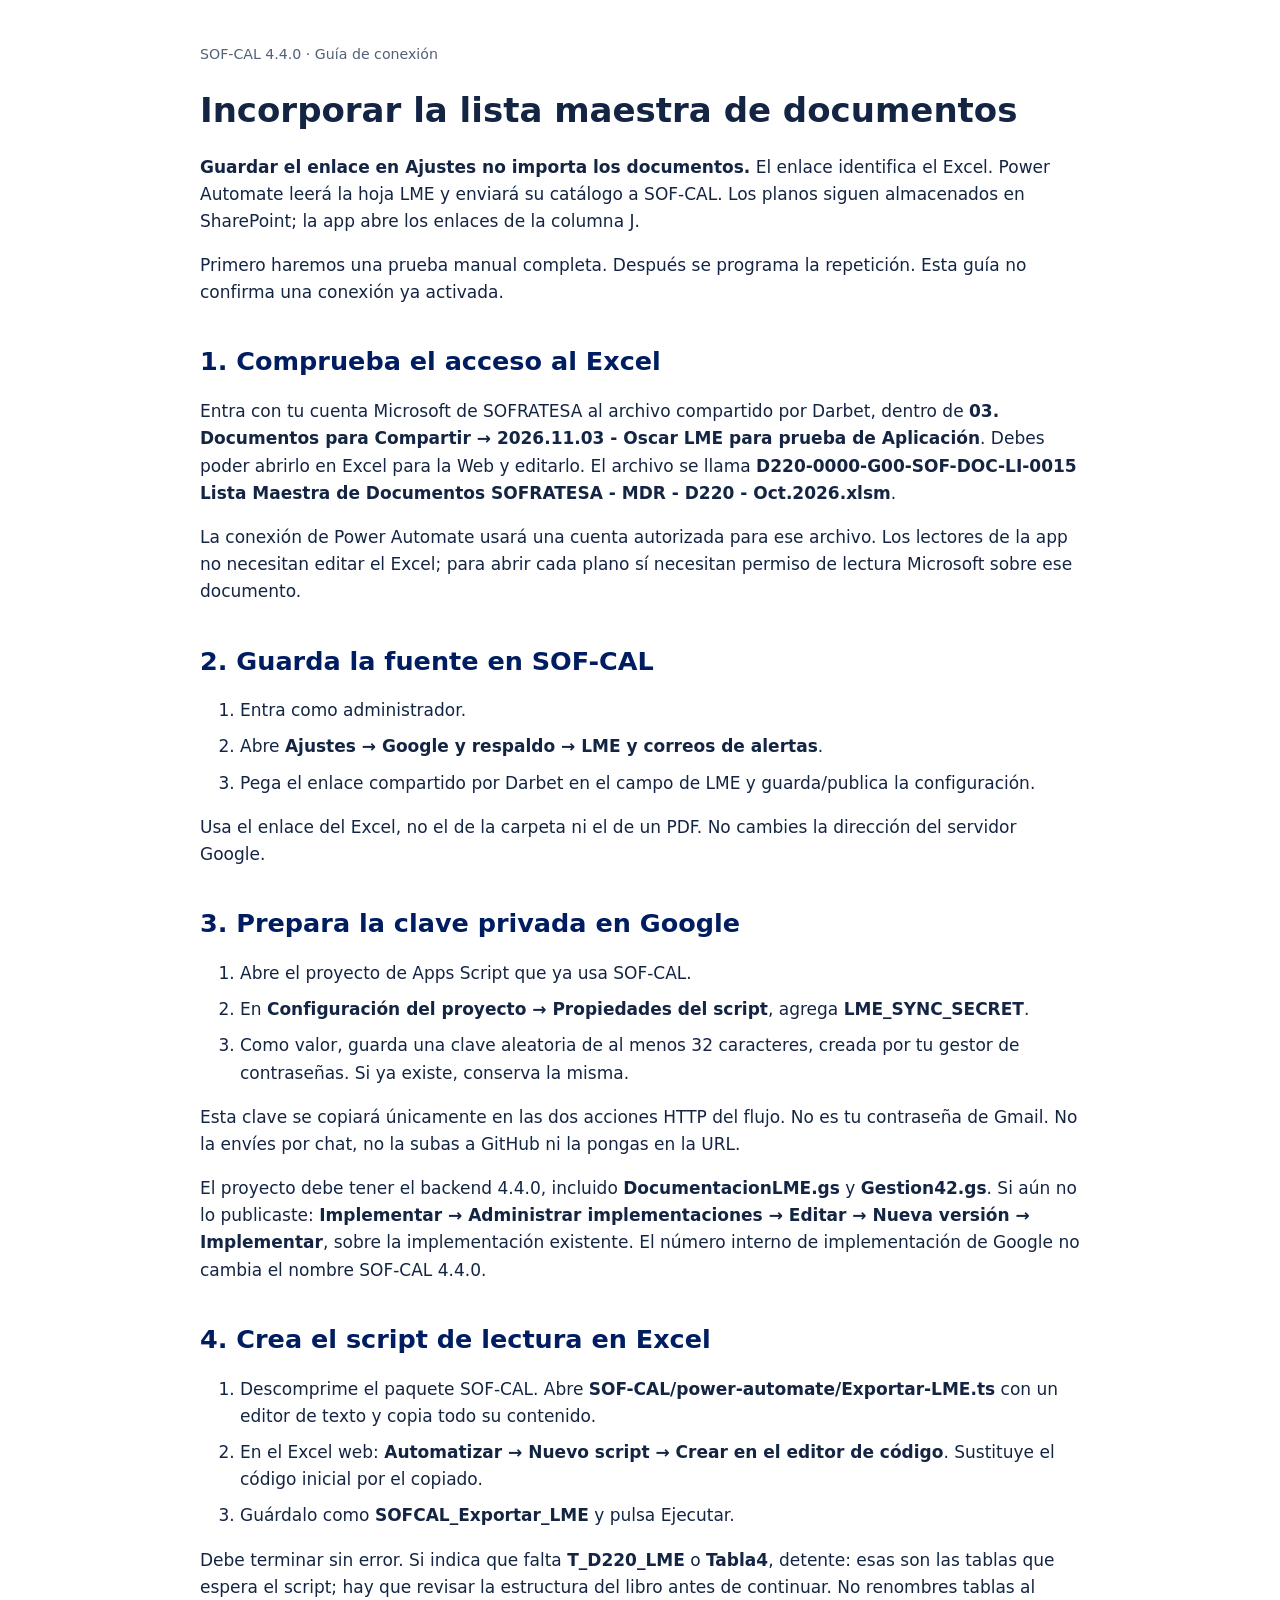
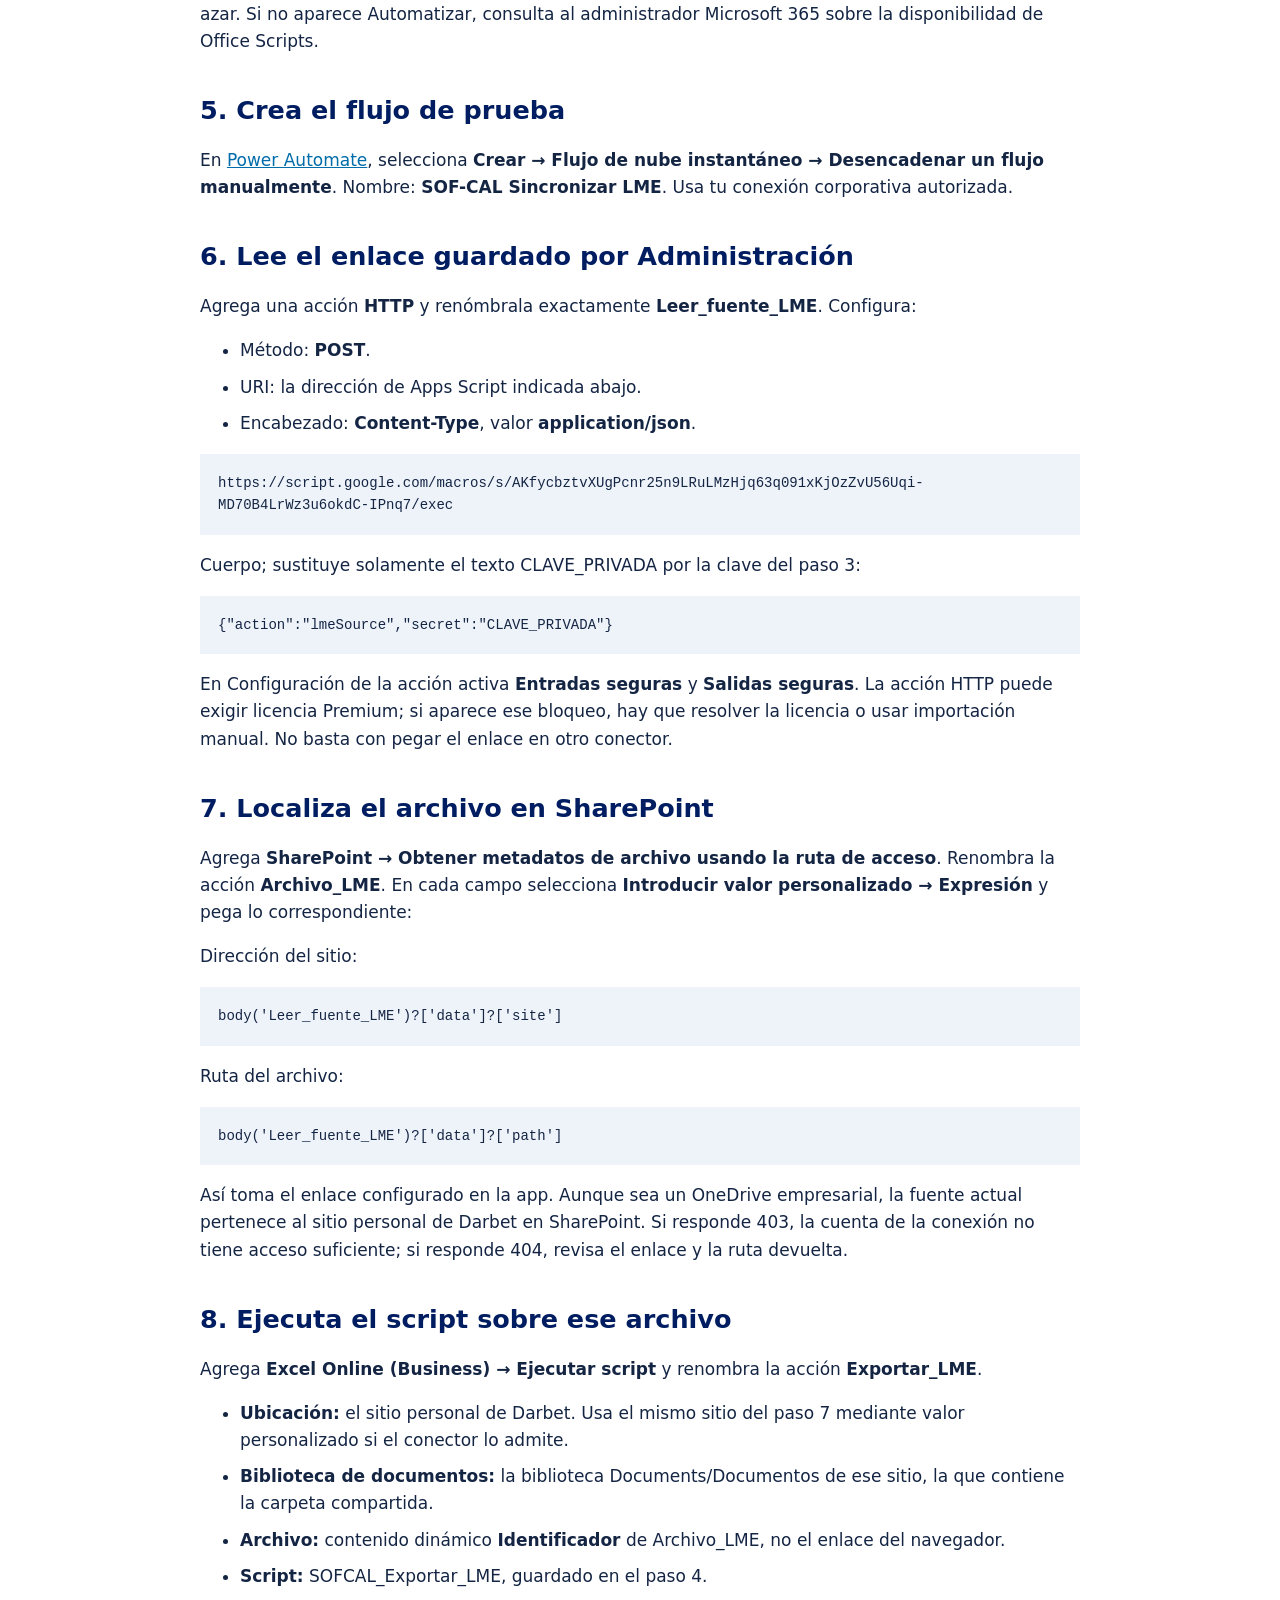
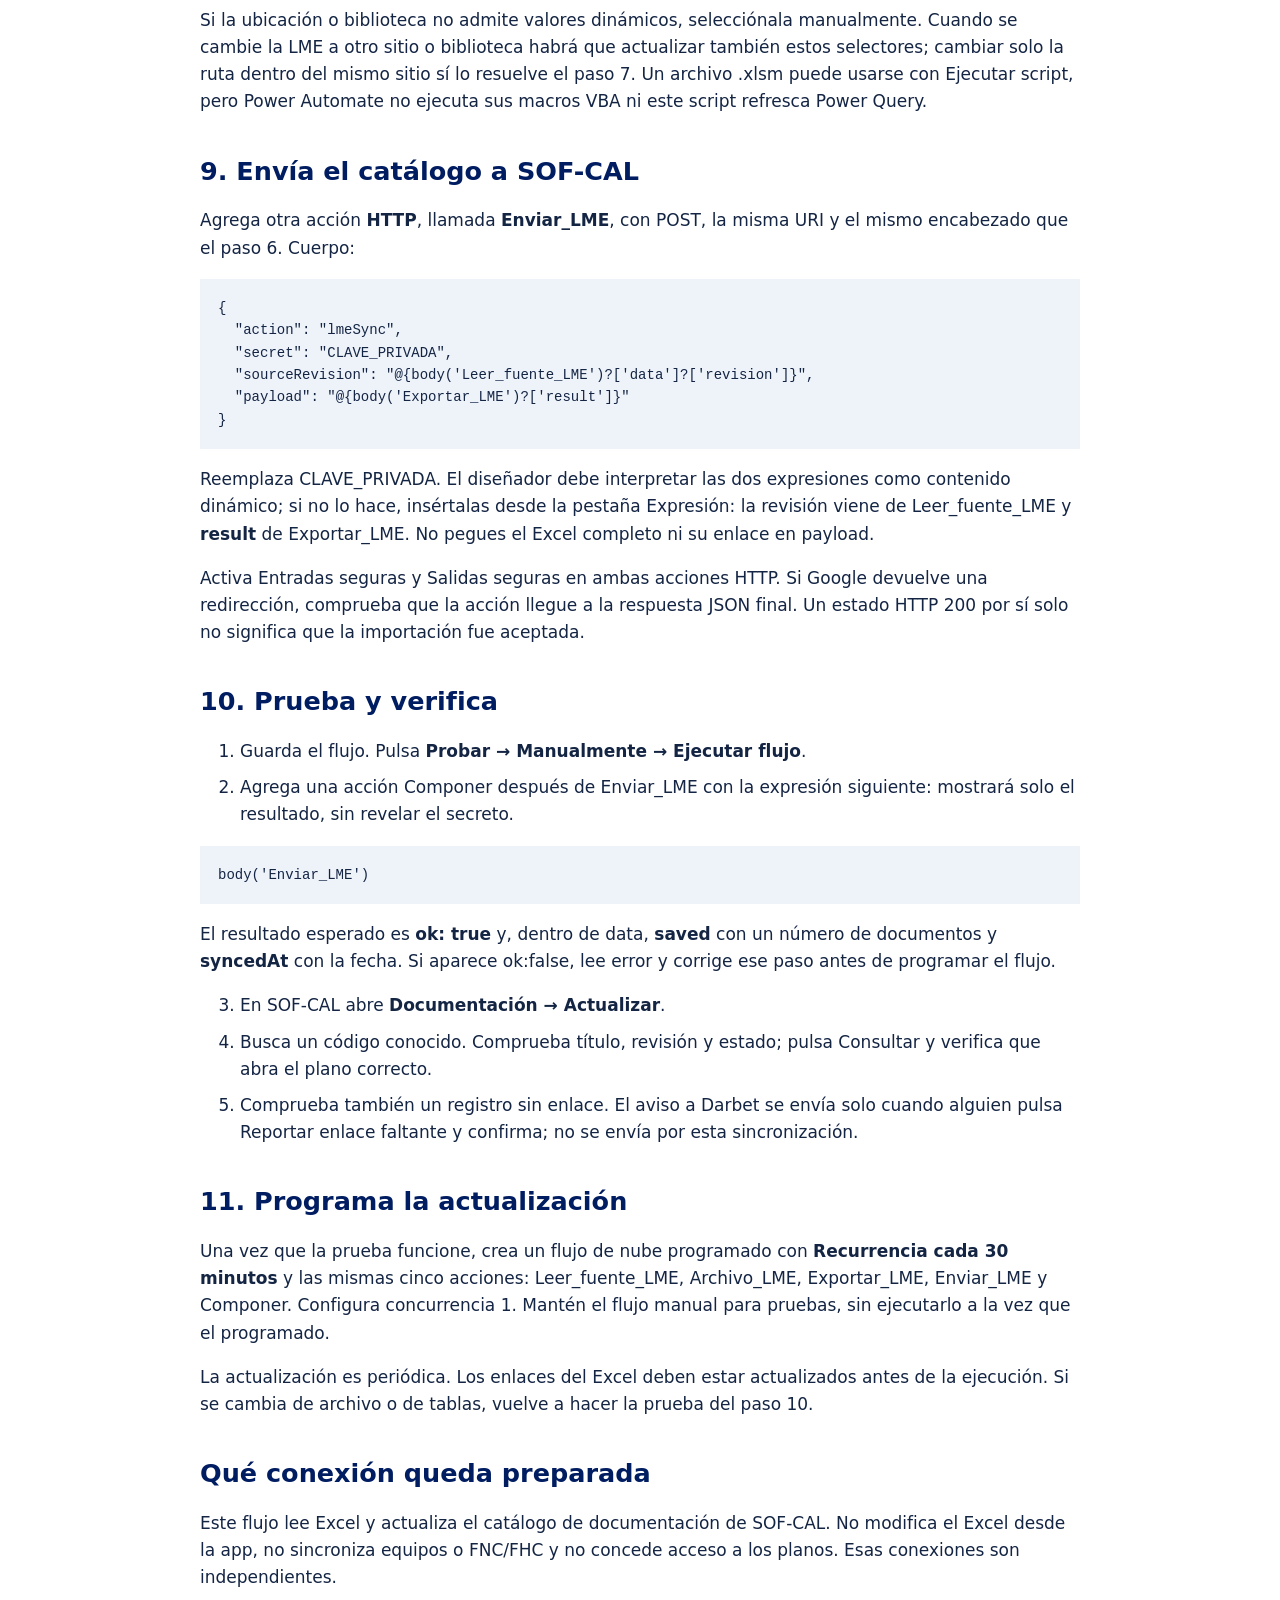
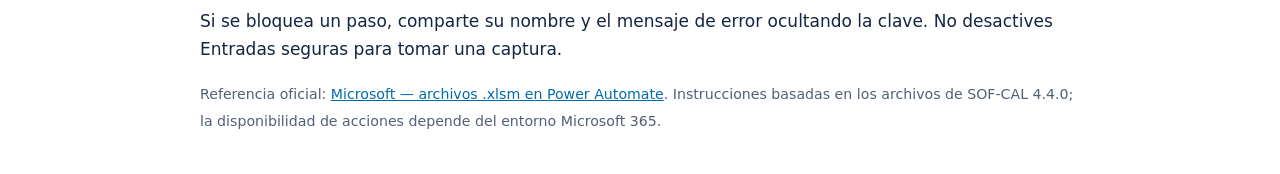
<file: power-automate/LME-PASO-A-PASO-4.4.0.html>
<!doctype html><html lang="es"><meta charset="utf-8"><meta name="viewport" content="width=device-width,initial-scale=1"><title>Conectar la LME · SOF-CAL 4.4.0</title><style>body{font:17px/1.6 system-ui;color:#142544;max-width:880px;margin:40px auto;padding:0 22px}h1,h2{line-height:1.2}h2{margin-top:40px;color:#001d61}pre{background:#eef3fa;padding:18px;white-space:pre-wrap;overflow-wrap:anywhere;font-size:14px}li{margin:9px 0}a{color:#006caa}small{color:#516077}@media print{body{font-size:11pt}h2{break-after:avoid}pre{break-inside:avoid}}</style><body><small>SOF-CAL 4.4.0 · Guía de conexión</small><h1>Incorporar la lista maestra de documentos</h1><p><b>Guardar el enlace en Ajustes no importa los documentos.</b> El enlace identifica el Excel. Power Automate leerá la hoja LME y enviará su catálogo a SOF-CAL. Los planos siguen almacenados en SharePoint; la app abre los enlaces de la columna J.</p><p>Primero haremos una prueba manual completa. Después se programa la repetición. Esta guía no confirma una conexión ya activada.</p>
<h2>1. Comprueba el acceso al Excel</h2><p>Entra con tu cuenta Microsoft de SOFRATESA al archivo compartido por Darbet, dentro de <b>03. Documentos para Compartir → 2026.11.03 - Oscar LME para prueba de Aplicación</b>. Debes poder abrirlo en Excel para la Web y editarlo. El archivo se llama <b>D220-0000-G00-SOF-DOC-LI-0015 Lista Maestra de Documentos SOFRATESA - MDR - D220 - Oct.2026.xlsm</b>.</p><p>La conexión de Power Automate usará una cuenta autorizada para ese archivo. Los lectores de la app no necesitan editar el Excel; para abrir cada plano sí necesitan permiso de lectura Microsoft sobre ese documento.</p>
<h2>2. Guarda la fuente en SOF-CAL</h2><ol><li>Entra como administrador.</li><li>Abre <b>Ajustes → Google y respaldo → LME y correos de alertas</b>.</li><li>Pega el enlace compartido por Darbet en el campo de LME y guarda/publica la configuración.</li></ol><p>Usa el enlace del Excel, no el de la carpeta ni el de un PDF. No cambies la dirección del servidor Google.</p>
<h2>3. Prepara la clave privada en Google</h2><ol><li>Abre el proyecto de Apps Script que ya usa SOF-CAL.</li><li>En <b>Configuración del proyecto → Propiedades del script</b>, agrega <b>LME_SYNC_SECRET</b>.</li><li>Como valor, guarda una clave aleatoria de al menos 32 caracteres, creada por tu gestor de contraseñas. Si ya existe, conserva la misma.</li></ol><p>Esta clave se copiará únicamente en las dos acciones HTTP del flujo. No es tu contraseña de Gmail. No la envíes por chat, no la subas a GitHub ni la pongas en la URL.</p><p>El proyecto debe tener el backend 4.4.0, incluido <b>DocumentacionLME.gs</b> y <b>Gestion42.gs</b>. Si aún no lo publicaste: <b>Implementar → Administrar implementaciones → Editar → Nueva versión → Implementar</b>, sobre la implementación existente. El número interno de implementación de Google no cambia el nombre SOF-CAL 4.4.0.</p>
<h2>4. Crea el script de lectura en Excel</h2><ol><li>Descomprime el paquete SOF-CAL. Abre <b>SOF-CAL/power-automate/Exportar-LME.ts</b> con un editor de texto y copia todo su contenido.</li><li>En el Excel web: <b>Automatizar → Nuevo script → Crear en el editor de código</b>. Sustituye el código inicial por el copiado.</li><li>Guárdalo como <b>SOFCAL_Exportar_LME</b> y pulsa Ejecutar.</li></ol><p>Debe terminar sin error. Si indica que falta <b>T_D220_LME</b> o <b>Tabla4</b>, detente: esas son las tablas que espera el script; hay que revisar la estructura del libro antes de continuar. No renombres tablas al azar. Si no aparece Automatizar, consulta al administrador Microsoft 365 sobre la disponibilidad de Office Scripts.</p>
<h2>5. Crea el flujo de prueba</h2><p>En <a href="https://make.powerautomate.com/">Power Automate</a>, selecciona <b>Crear → Flujo de nube instantáneo → Desencadenar un flujo manualmente</b>. Nombre: <b>SOF-CAL Sincronizar LME</b>. Usa tu conexión corporativa autorizada.</p>
<h2>6. Lee el enlace guardado por Administración</h2><p>Agrega una acción <b>HTTP</b> y renómbrala exactamente <b>Leer_fuente_LME</b>. Configura:</p><ul><li>Método: <b>POST</b>.</li><li>URI: la dirección de Apps Script indicada abajo.</li><li>Encabezado: <b>Content-Type</b>, valor <b>application/json</b>.</li></ul><pre>https://script.google.com/macros/s/AKfycbztvXUgPcnr25n9LRuLMzHjq63q091xKjOzZvU56Uqi-MD70B4LrWz3u6okdC-IPnq7/exec</pre><p>Cuerpo; sustituye solamente el texto CLAVE_PRIVADA por la clave del paso 3:</p><pre>{&quot;action&quot;:&quot;lmeSource&quot;,&quot;secret&quot;:&quot;CLAVE_PRIVADA&quot;}</pre><p>En Configuración de la acción activa <b>Entradas seguras</b> y <b>Salidas seguras</b>. La acción HTTP puede exigir licencia Premium; si aparece ese bloqueo, hay que resolver la licencia o usar importación manual. No basta con pegar el enlace en otro conector.</p>
<h2>7. Localiza el archivo en SharePoint</h2><p>Agrega <b>SharePoint → Obtener metadatos de archivo usando la ruta de acceso</b>. Renombra la acción <b>Archivo_LME</b>. En cada campo selecciona <b>Introducir valor personalizado → Expresión</b> y pega lo correspondiente:</p><p>Dirección del sitio:</p><pre>body(&#x27;Leer_fuente_LME&#x27;)?[&#x27;data&#x27;]?[&#x27;site&#x27;]</pre><p>Ruta del archivo:</p><pre>body(&#x27;Leer_fuente_LME&#x27;)?[&#x27;data&#x27;]?[&#x27;path&#x27;]</pre><p>Así toma el enlace configurado en la app. Aunque sea un OneDrive empresarial, la fuente actual pertenece al sitio personal de Darbet en SharePoint. Si responde 403, la cuenta de la conexión no tiene acceso suficiente; si responde 404, revisa el enlace y la ruta devuelta.</p>
<h2>8. Ejecuta el script sobre ese archivo</h2><p>Agrega <b>Excel Online (Business) → Ejecutar script</b> y renombra la acción <b>Exportar_LME</b>.</p><ul><li><b>Ubicación:</b> el sitio personal de Darbet. Usa el mismo sitio del paso 7 mediante valor personalizado si el conector lo admite.</li><li><b>Biblioteca de documentos:</b> la biblioteca Documents/Documentos de ese sitio, la que contiene la carpeta compartida.</li><li><b>Archivo:</b> contenido dinámico <b>Identificador</b> de Archivo_LME, no el enlace del navegador.</li><li><b>Script:</b> SOFCAL_Exportar_LME, guardado en el paso 4.</li></ul><p>Si la ubicación o biblioteca no admite valores dinámicos, selecciónala manualmente. Cuando se cambie la LME a otro sitio o biblioteca habrá que actualizar también estos selectores; cambiar solo la ruta dentro del mismo sitio sí lo resuelve el paso 7. Un archivo .xlsm puede usarse con Ejecutar script, pero Power Automate no ejecuta sus macros VBA ni este script refresca Power Query.</p>
<h2>9. Envía el catálogo a SOF-CAL</h2><p>Agrega otra acción <b>HTTP</b>, llamada <b>Enviar_LME</b>, con POST, la misma URI y el mismo encabezado que el paso 6. Cuerpo:</p><pre>{
  &quot;action&quot;: &quot;lmeSync&quot;,
  &quot;secret&quot;: &quot;CLAVE_PRIVADA&quot;,
  &quot;sourceRevision&quot;: &quot;@{body(&#x27;Leer_fuente_LME&#x27;)?[&#x27;data&#x27;]?[&#x27;revision&#x27;]}&quot;,
  &quot;payload&quot;: &quot;@{body(&#x27;Exportar_LME&#x27;)?[&#x27;result&#x27;]}&quot;
}</pre><p>Reemplaza CLAVE_PRIVADA. El diseñador debe interpretar las dos expresiones como contenido dinámico; si no lo hace, insértalas desde la pestaña Expresión: la revisión viene de Leer_fuente_LME y <b>result</b> de Exportar_LME. No pegues el Excel completo ni su enlace en payload.</p><p>Activa Entradas seguras y Salidas seguras en ambas acciones HTTP. Si Google devuelve una redirección, comprueba que la acción llegue a la respuesta JSON final. Un estado HTTP 200 por sí solo no significa que la importación fue aceptada.</p>
<h2>10. Prueba y verifica</h2><ol><li>Guarda el flujo. Pulsa <b>Probar → Manualmente → Ejecutar flujo</b>.</li><li>Agrega una acción Componer después de Enviar_LME con la expresión siguiente: mostrará solo el resultado, sin revelar el secreto.</li></ol><pre>body(&#x27;Enviar_LME&#x27;)</pre><p>El resultado esperado es <b>ok: true</b> y, dentro de data, <b>saved</b> con un número de documentos y <b>syncedAt</b> con la fecha. Si aparece ok:false, lee error y corrige ese paso antes de programar el flujo.</p><ol start="3"><li>En SOF-CAL abre <b>Documentación → Actualizar</b>.</li><li>Busca un código conocido. Comprueba título, revisión y estado; pulsa Consultar y verifica que abra el plano correcto.</li><li>Comprueba también un registro sin enlace. El aviso a Darbet se envía solo cuando alguien pulsa Reportar enlace faltante y confirma; no se envía por esta sincronización.</li></ol>
<h2>11. Programa la actualización</h2><p>Una vez que la prueba funcione, crea un flujo de nube programado con <b>Recurrencia cada 30 minutos</b> y las mismas cinco acciones: Leer_fuente_LME, Archivo_LME, Exportar_LME, Enviar_LME y Componer. Configura concurrencia 1. Mantén el flujo manual para pruebas, sin ejecutarlo a la vez que el programado.</p><p>La actualización es periódica. Los enlaces del Excel deben estar actualizados antes de la ejecución. Si se cambia de archivo o de tablas, vuelve a hacer la prueba del paso 10.</p>
<h2>Qué conexión queda preparada</h2><p>Este flujo lee Excel y actualiza el catálogo de documentación de SOF-CAL. No modifica el Excel desde la app, no sincroniza equipos o FNC/FHC y no concede acceso a los planos. Esas conexiones son independientes.</p><p>Si se bloquea un paso, comparte su nombre y el mensaje de error ocultando la clave. No desactives Entradas seguras para tomar una captura.</p><p><small>Referencia oficial: <a href="https://learn.microsoft.com/en-us/office/dev/scripts/develop/macros-power-automate">Microsoft — archivos .xlsm en Power Automate</a>. Instrucciones basadas en los archivos de SOF-CAL 4.4.0; la disponibilidad de acciones depende del entorno Microsoft 365.</small></p></body></html>
</file>
